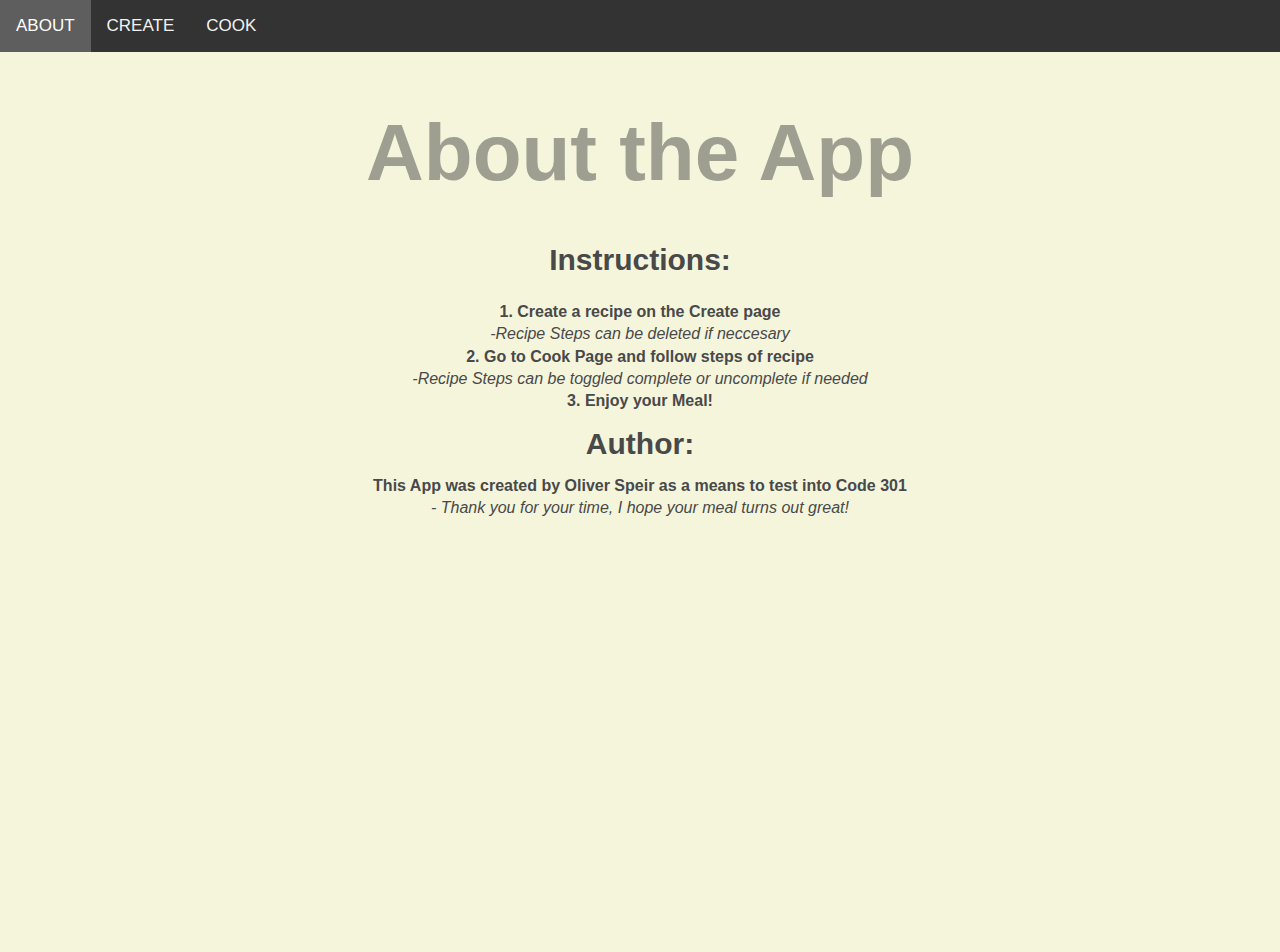
<file: index.html>
<!DOCTYPE html>
<html lang="en">
<head>
  <meta charset="UTF-8">
  <meta name="viewport" content="width=device-width, initial-scale=1.0">
  <meta http-equiv="X-UA-Compatible" content="ie=edge" />
  <link rel="stylesheet" href="css/index.css">
  <title>About the App</title>
</head>
<body>
  <div class="topnav" id="topnav">
    <a href="index.html" class="active">ABOUT</a>
    <a href="create.html">CREATE</a>
    <a href="cook.html">COOK</a>
    </a>
  </div>
<main>
  <div class="container">
    <h1 class="app-title">About the App</h1>
    <div class="about-section">
      <h2 class="about-section__title">Instructions:</h2>
      <p class="about-section__body">
        <dl>
        <dt>1. Create a recipe on the Create page</dt>
        <dd>-Recipe Steps can be deleted if neccesary</dd>
        <dt>2. Go to Cook Page and follow steps of recipe</dt>
        <dd>-Recipe Steps can be toggled complete or uncomplete if needed</dd>
        <dt>3. Enjoy your Meal!</dt>

        <h2 class="about-section__title">Author:</h2>
        <dt>This App was created by Oliver Speir as a means to test into Code 301</dt>
        <dd>- Thank you for your time, I hope your meal turns out great!</dd>
        </>
        </dl>
      </p>
  </div>
  </div>
</main>
</body>
</html>
</file>
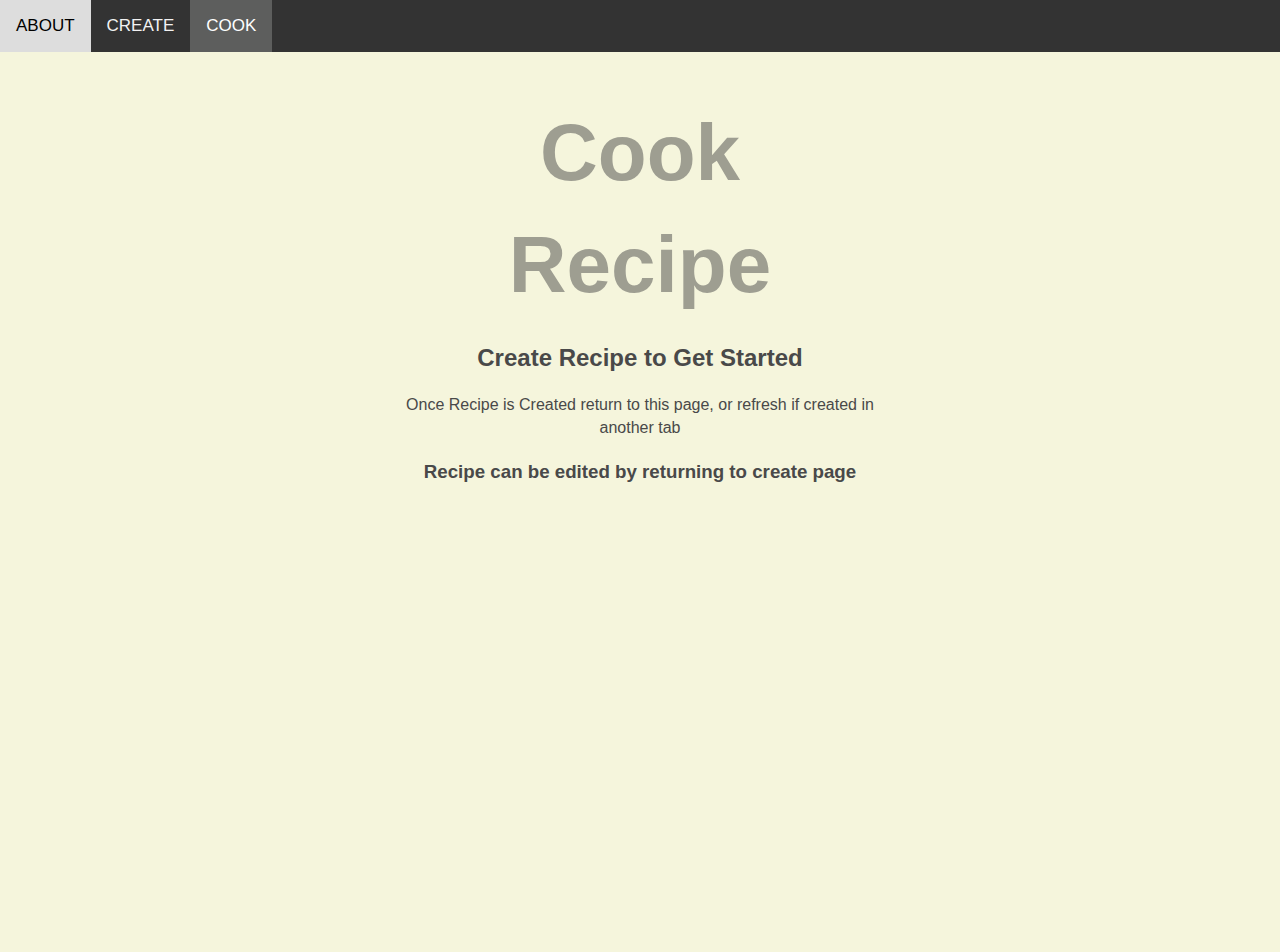
<file: cook.html>
<!DOCTYPE html>
<html lang="en">
<head>
  <meta charset="UTF-8">
  <meta name="viewport" content="width=device-width, initial-scale=1.0">
  <meta http-equiv="X-UA-Compatible" content="ie=edge" />
  <link rel="stylesheet" href="css/cook.css">
  <title>Cook Recipe</title>
</head>
<body>
  <div class="topnav" id="topnav">
    <a href="index.html">ABOUT</a>
    <a href="create.html">CREATE</a>
    <a href="cook.html" class="active">COOK</a>
    </a>
  </div>
<main>
  <div class="container">
    <h1 class="app-title">Cook Recipe</h1>
    <ul class="step-list js-step-list"></ul>
    <div class="empty-state">
      <h2 class="empty-state__title">Create Recipe to Get Started</h2>
      <p class="empty-state__description">
        Once Recipe is Created return to this page, or refresh if created in another tab
      </p>
    </div>
    <div>
      <h3> Recipe can be edited by returning to create page</h3>
    </div>

    <form class="js-form">
    </form>

  </div>
</main>
<script src="js/cook.js"></script>
</body>
</html>
</file>
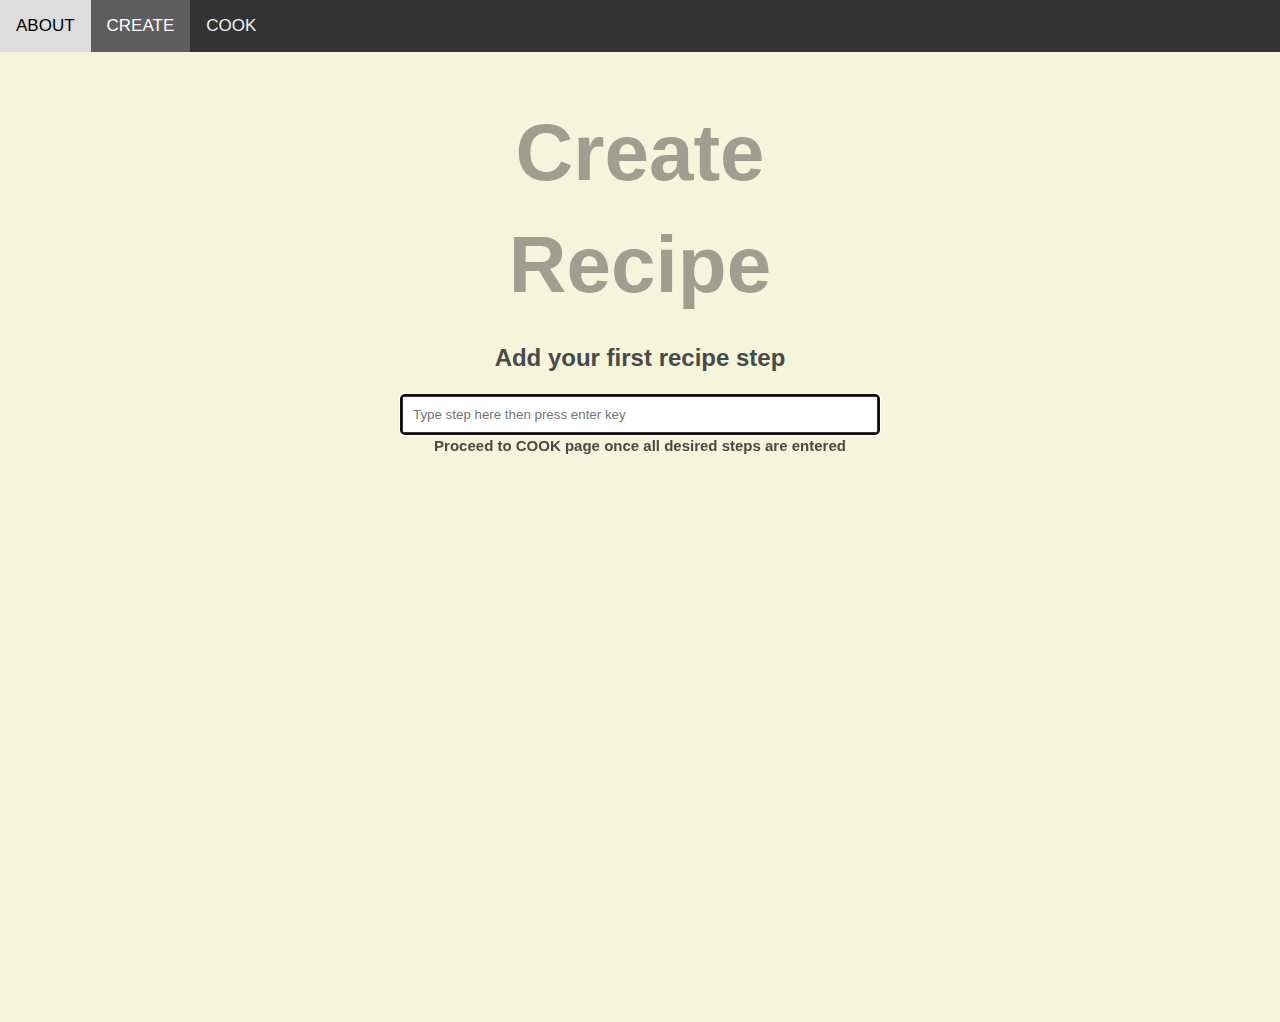
<file: create.html>
<!DOCTYPE html>
<html lang="en">
<head>
  <meta charset="UTF-8">
  <meta name="viewport" content="width=device-width, initial-scale=1.0">
  <meta http-equiv="X-UA-Compatible" content="ie=edge" />
  <link rel="stylesheet" href="css/create.css">
  <title>Add Recipe</title>
</head>
<body>
  <div class="topnav" id="topnav">
    <a href="index.html">ABOUT</a>
    <a href="create.html"class="active">CREATE</a>
    <a href="cook.html">COOK</a>
    </a>
  </div>
<main>
  <div class="container">
    <h1 class="app-title">Create Recipe</h1>
    <ul class="step-list js-step-list"></ul>
    <div class="empty-state">
      <h2 class="empty-state__title">Add your first recipe step</h2>
    </div>
    

    <form class="js-form">
      <input
      autofocus
      type="text" 
      aria-label="Enter a recipe step"
      placeholder="Type step here then press enter key"
      class="js-step-input">
    </form>
    <h3 class="instruction">Proceed to COOK page once all desired steps are entered</h3>
  </div>
</main>

<svg>
  <defs>
    <symbol id="delete-icon" viewBox="0 0 14 14"><path d="m 13,10.65657 q 0,0.40404 -0.28283,0.68686 l -1.37374,1.37374 Q 11.06061,13 10.65657,13 10.25253,13 9.9697,12.71717 L 7,9.74747 4.0303,12.71717 Q 3.74747,13 3.34343,13 2.93939,13 2.65657,12.71717 L 1.28283,11.34343 Q 1,11.06061 1,10.65657 1,10.25253 1.28283,9.9697 L 4.25253,7 1.28283,4.0303 Q 1,3.74747 1,3.34343 1,2.93939 1.28283,2.65657 L 2.65657,1.28283 Q 2.93939,1 3.34343,1 3.74747,1 4.0303,1.28283 L 7,4.25253 9.9697,1.28283 Q 10.25253,1 10.65657,1 q 0.40404,0 0.68686,0.28283 l 1.37374,1.37374 Q 13,2.93939 13,3.34343 13,3.74747 12.71717,4.0303 L 9.74747,7 12.71717,9.9697 Q 13,10.25253 13,10.65657 z"/>
  </defs>
  </svg>
<script src="js/create.js"></script>
</body>
</html>
</file>
<file: css/index.css>
html {
    box-sizing: border-box;
  }
  
  *, *::before, *::after {
    box-sizing: inherit;
    margin: 0;
    padding: 0;
  }
  
  .topnav {
  background-color: #333;
  overflow: hidden;
  }
  
  .topnav a {
  float: left;
  display: block;
  color: #f2f2f2;
  text-align: center;
  padding: 14px 16px;
  text-decoration: none;
  font-size: 17px;
  }
  
  .topnav a:hover {
  background-color: #ddd;
  color: black;
  }
  
  .topnav a.active {
  background-color: #5d5e5d;
  color: white;
  }
  
  body {
   font-family:
   -apple-system, BlinkMacSystemFont, 'Segoe UI', Roboto, Oxygen-Sans,
    Ubuntu, Cantarell, 'Helvetica Neue', sans-serif;
   line-height: 1.4;
   background-color: beige;
  }
  
  .container {
    flex-direction:column;
    width: 100%;
    display:flex;
    max-width: 600px;
    margin: auto;
    padding-left: 10px;
    padding-right: 10px;
    color: rgb(73, 73, 73);
    height: 90vh;
    margin-top: 5vh;
    margin-bottom: 5vh;
  }
  
  dl {
    font-weight:bold;
  }
  
  dd {
    font-style:italic;
    font-weight:normal;
  }
  
  .app-title {
    text-align: center;
    margin-bottom: 20px;
    font-size: 80px;
    opacity: 0.5;
  }
  
  .about-section {
    flex-direction: column;
    align-items: center;
    justify-content: center;
    display: flex;
    text-align:center;
  }
  .sub {
    font-style: italic;
  }
  
  .about-section__title {
    text-align:center;
    margin-bottom:10px;
    margin-top:10px;
    font-size:30px;
  }
  
  .about-section__body {
    text-align:center;
    margin-bottom:10px;
  }
</file>
<file: css/cook.css>
html {
    box-sizing: border-box;
  }
  
  *, *::before, *::after {
    box-sizing: inherit;
    margin: 0;
    padding: 0;
  }
.topnav {
  background-color: #333;
  overflow: hidden;
  }
  
.topnav a {
  float: left;
  display: block;
  color: #f2f2f2;
  text-align: center;
  padding: 14px 16px;
  text-decoration: none;
  font-size: 17px;
  }
  
.topnav a:hover {
  background-color: #ddd;
  color: black;
  }
  
.topnav a.active {
  background-color: #5d5e5d;
  color: white;
  }
  
  body {
   font-family:
   -apple-system, BlinkMacSystemFont, 'Segoe UI', Roboto, Oxygen-Sans,
    Ubuntu, Cantarell, 'Helvetica Neue', sans-serif;
   line-height: 1.4;
   background-color:beige;
  }
  
  .container {
    width: 100%;
    max-width: 500px;
    margin: 0 auto;
    padding-left: 10px;
    padding-right: 10px;
    color: rgb(73, 73, 73);
    height: 90vh;
    margin-top: 5vh;
    margin-bottom: 5vh;
    overflow-y: auto;
    text-align: center
  }
  
  .app-title {
    text-align: center;
    margin-bottom: 20px;
    font-size: 80px;
    opacity: 0.5;
  }
  
  svg {
    width: 64px;
    height: 64px;
  }
  
  .step-list {
    list-style: none;
    margin-bottom: 20px;
  }
  
   .step-item {
    margin-bottom: 10px;
    width: 100%;
    display: flex;
    align-items: center;
    justify-content: space-between;
  }
  
  .step-item span {
    flex-grow: 1;
    margin-left: 10px;
    margin-right: 10px;
    font-size: 22px;
  }
  
  .done span {
    text-decoration: line-through;
  }
  
  input[type="checkbox"] {
    display: none;
  }
  
  .tick {
    width: 30px;
    height: 30px;
    border: 3px solid #333;
    border-radius: 50%;
    display: inline-flex;
    justify-content: center;
    align-items: center;
    cursor: pointer;
  }
  
  .tick::before {
    content: '✓';
    font-size: 20px;
    display: none;
  }
  
  .done .tick::before {
    display: inline;
  }
  
  form {
    width: 100%;
    display: flex;
    justify-content: space-between;
  }
  
  input[type="text"] {
    width: 100%;
    padding: 10px;
    border-radius: 4px;
    border: 3px solid #333;
  }
  
  .empty-state {
    flex-direction: column;
    align-items: center;
    justify-content: center;
    display: none;
  }
  
 .empty-state__description {
    margin-top:20px;
    margin-bottom: 20px;
  }
  
  .step-list:empty + .empty-state {
    display: flex;
  }
</file>
<file: css/create.css>
html {
  box-sizing: border-box;
}

*, *::before, *::after {
  box-sizing: inherit;
  margin: 0;
  padding: 0;
}

.topnav {
  background-color: #333;
  overflow: hidden;
  }
  
.topnav a {
  float: left;
  display: block;
  color: #f2f2f2;
  text-align: center;
  padding: 14px 16px;
  text-decoration: none;
  font-size: 17px;
  }
  
.topnav a:hover {
  background-color: #ddd;
  color: black;
  }
  
.topnav a.active {
  background-color: #5d5e5d;
  color: white;
  }

body {
 font-family:
 -apple-system, BlinkMacSystemFont, 'Segoe UI', Roboto, Oxygen-Sans,
  Ubuntu, Cantarell, 'Helvetica Neue', sans-serif;
 line-height: 1.4;
 background-color:beige;
}

.container {
  width: 100%;
  max-width: 500px;
  margin: 0 auto;
  padding-left: 10px;
  padding-right: 10px;
  color: rgb(73, 73, 73);
  height: 90vh;
  margin-top: 5vh;
  margin-bottom: 5vh;
  overflow-y: auto;
  text-align: center
}

.app-title {
  text-align: center;
  margin-bottom: 20px;
  font-size: 80px;
  opacity: 0.5;
}

svg {
  width: 64px;
  height: 64px;
}

.step-list {
  list-style: none;
  margin-bottom: 20px;
}

.step-item {
  margin-bottom: 10px;
  width: 100%;
  display: flex;
  align-items: center;
  justify-content: space-between;
}

.step-item span {
  flex-grow: 1;
  margin-left: 10px;
  margin-right: 10px;
  font-size: 22px;
}


input[type="checkbox"] {
  display: none;
}

.tick {
  width: 30px;
  height: 30px;
  border: 3px solid #333;
  border-radius: 50%;
  display: inline-flex;
  justify-content: center;
  align-items: center;
}


.done .tick::before {
  display: inline;
}

.delete-step {
  border: none;
  background-color: transparent;
  outline: none;
  cursor: pointer;
}

.delete-step svg {
  width: 30px;
  height: 30px;
  pointer-events: none;
}

form {
  width: 100%;
  display: flex;
  justify-content: space-between;
}

input[type="text"] {
  width: 100%;
  padding: 10px;
  border-radius: 4px;
  border: 3px solid #333;
}


.empty-state {
  flex-direction: column;
  align-items: center;
  justify-content: center;
  display: none;
}


.empty-state__title, .empty-state__description {
  margin-bottom: 20px;
}

.step-list:empty {
  display: none;
}

.step-list:empty + .empty-state {
  display: flex;
}

.instruction {
flex-direction: column;
align-items: center;
justify-content: center;
font-size: 15px;
}
</file>
